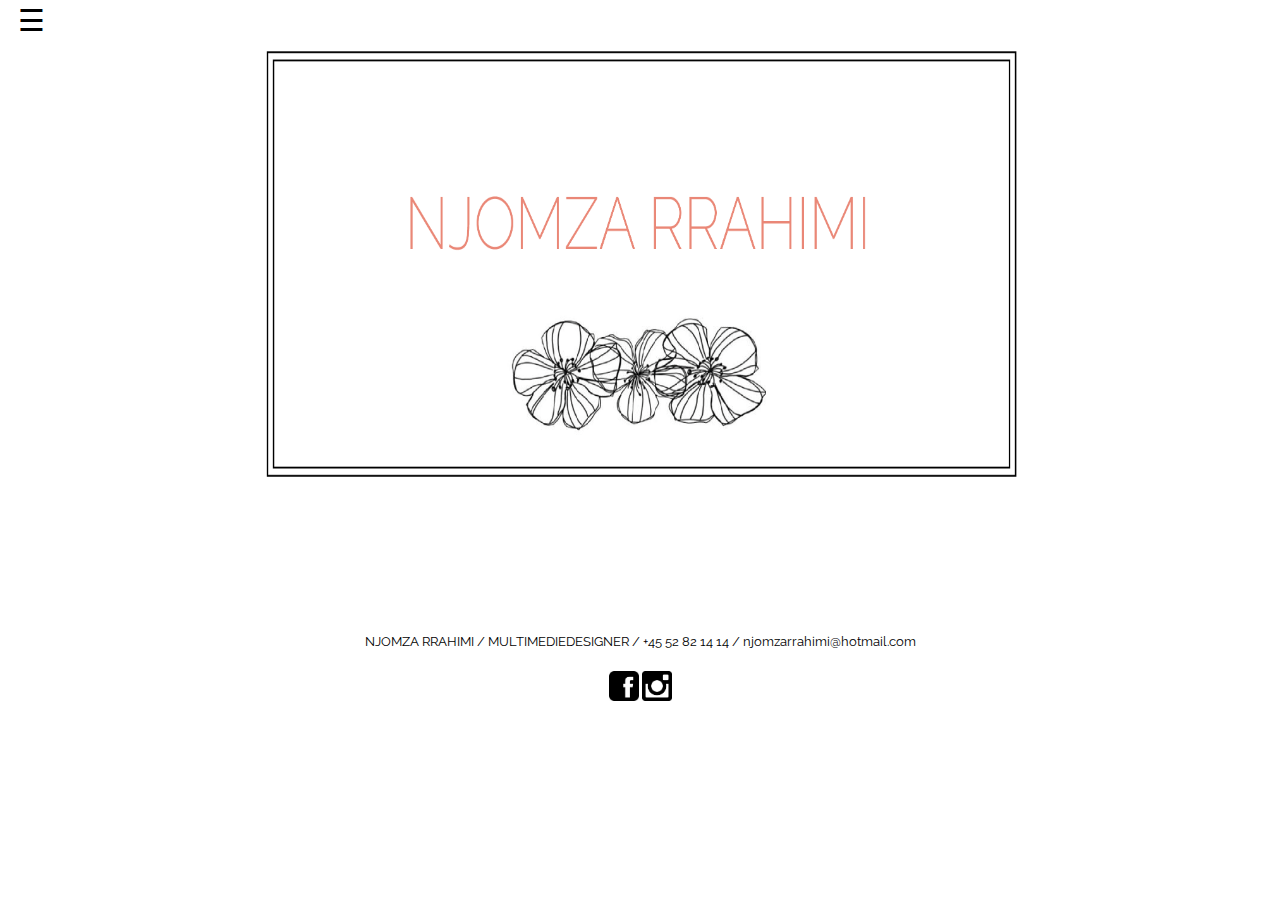
<file: portfolieeksamen/index.html>
<!doctype html>
<html lang="da">
    <head>
        <meta charset="utf-8">
        <meta name="viewport" content="width=device-width, intial-scale=1">
        <meta name="description" content>
    <link rel="stylesheet" href="style.css">
        <link href="https://fonts.googleapis.com/css?family=Raleway" rel="stylesheet">
        <title>Portfolio</title>
    </head>
    <body>
<header>
<nav>
    <div id="mySidenav" class="sidenav">
  <span class="closebtn">&times;</span>
  <a href="cv.html">CV</a>
  <a href="kea.html">KEA APP</a>
  <a href="joe.html">JOE APP</a>
  <a href="animation.html">ANIMATION</a>
    <a href="cph_dox.html">CPH DOX</a>
        <a href="virksomhedsvideo.html">VIRKSOMHEDSVIDEO</a>
        <a href="redesign.html">REDESIGN</a>
  <a href="flat_design.html">FLAT DESIGN</a>
</div>
<span class="menubutton">&#9776;</span>
<!--
    <ul>
      <li><a href="index.html">FORSIDE</a></li>
      <li class="dropdown"><a href="cv.html">CV</a>


      <li class="dropdown"><a href="#">PORTFOLIE</a>
        <ul class="dropdown-content">
          <li><a href="kea.html">KEA APP</a></li>
          <li><a href="joe.html">JOE AND THE JUICE APP</a></li>
          <li><a href="cph_dox.html">CPH DOX</a></li>
            <li><a href="animation.html">ANIMATION</a></li>
            <li><a href="flat_design.html">FLAT DESIGN</a></li>
        </ul>
      </li>

    </ul>
-->
  </nav>
    </header>
        <div class="forsidelogo">
           <img src="logo-01.png" alt="logo">
        </div>

            <footer>
    <p>NJOMZA RRAHIMI / MULTIMEDIEDESIGNER / +45 52 82 14 14 / njomzarrahimi@hotmail.com</p>

    <p>
    <a href="https://www.facebook.com/xomxa"><img src="facebook.jpg" alt="facebook"></a>
    <a href="https://www.instagram.com/njomzarrahimi/"><img src="instagram.jpg" alt="instagram"></a>
    </p>
    </footer>


        <script src="https://code.jquery.com/jquery-3.3.1.min.js"></script>
<script src="index.js"></script>
        </body>

</html>
</file>
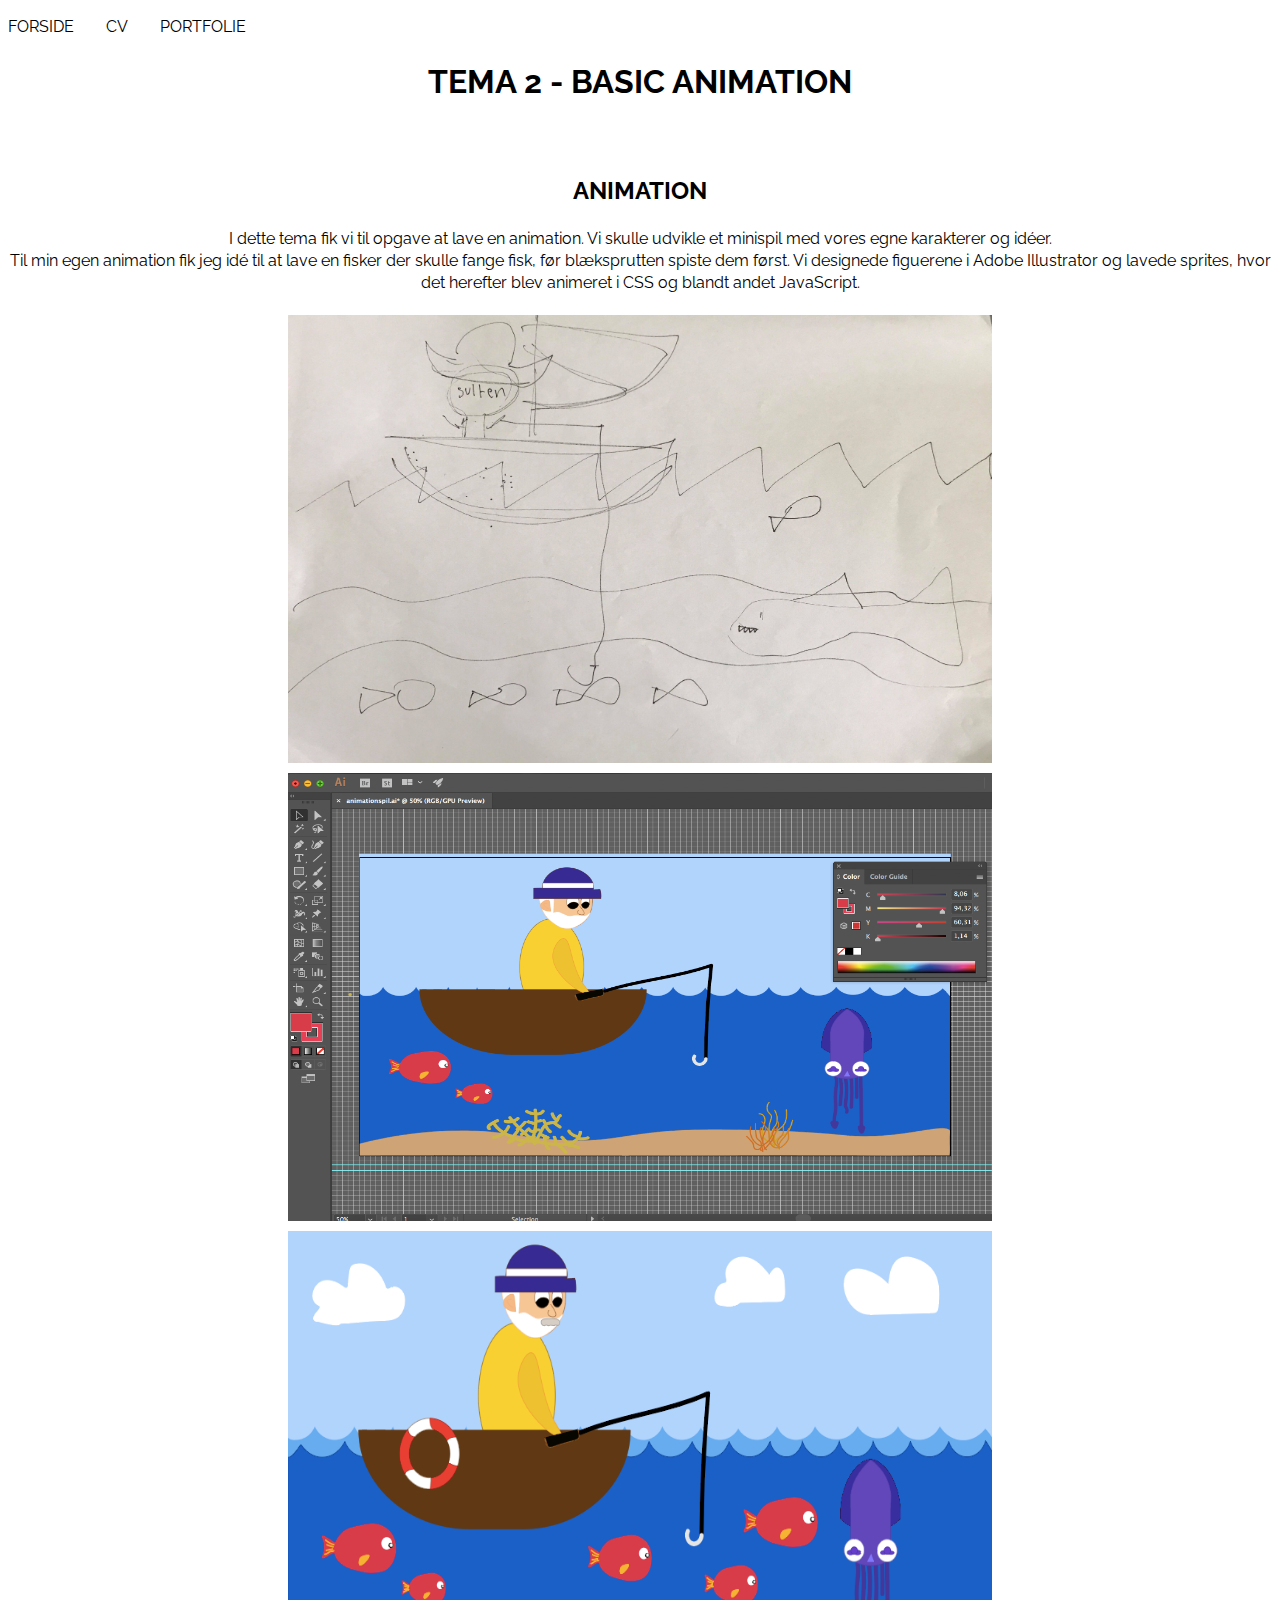
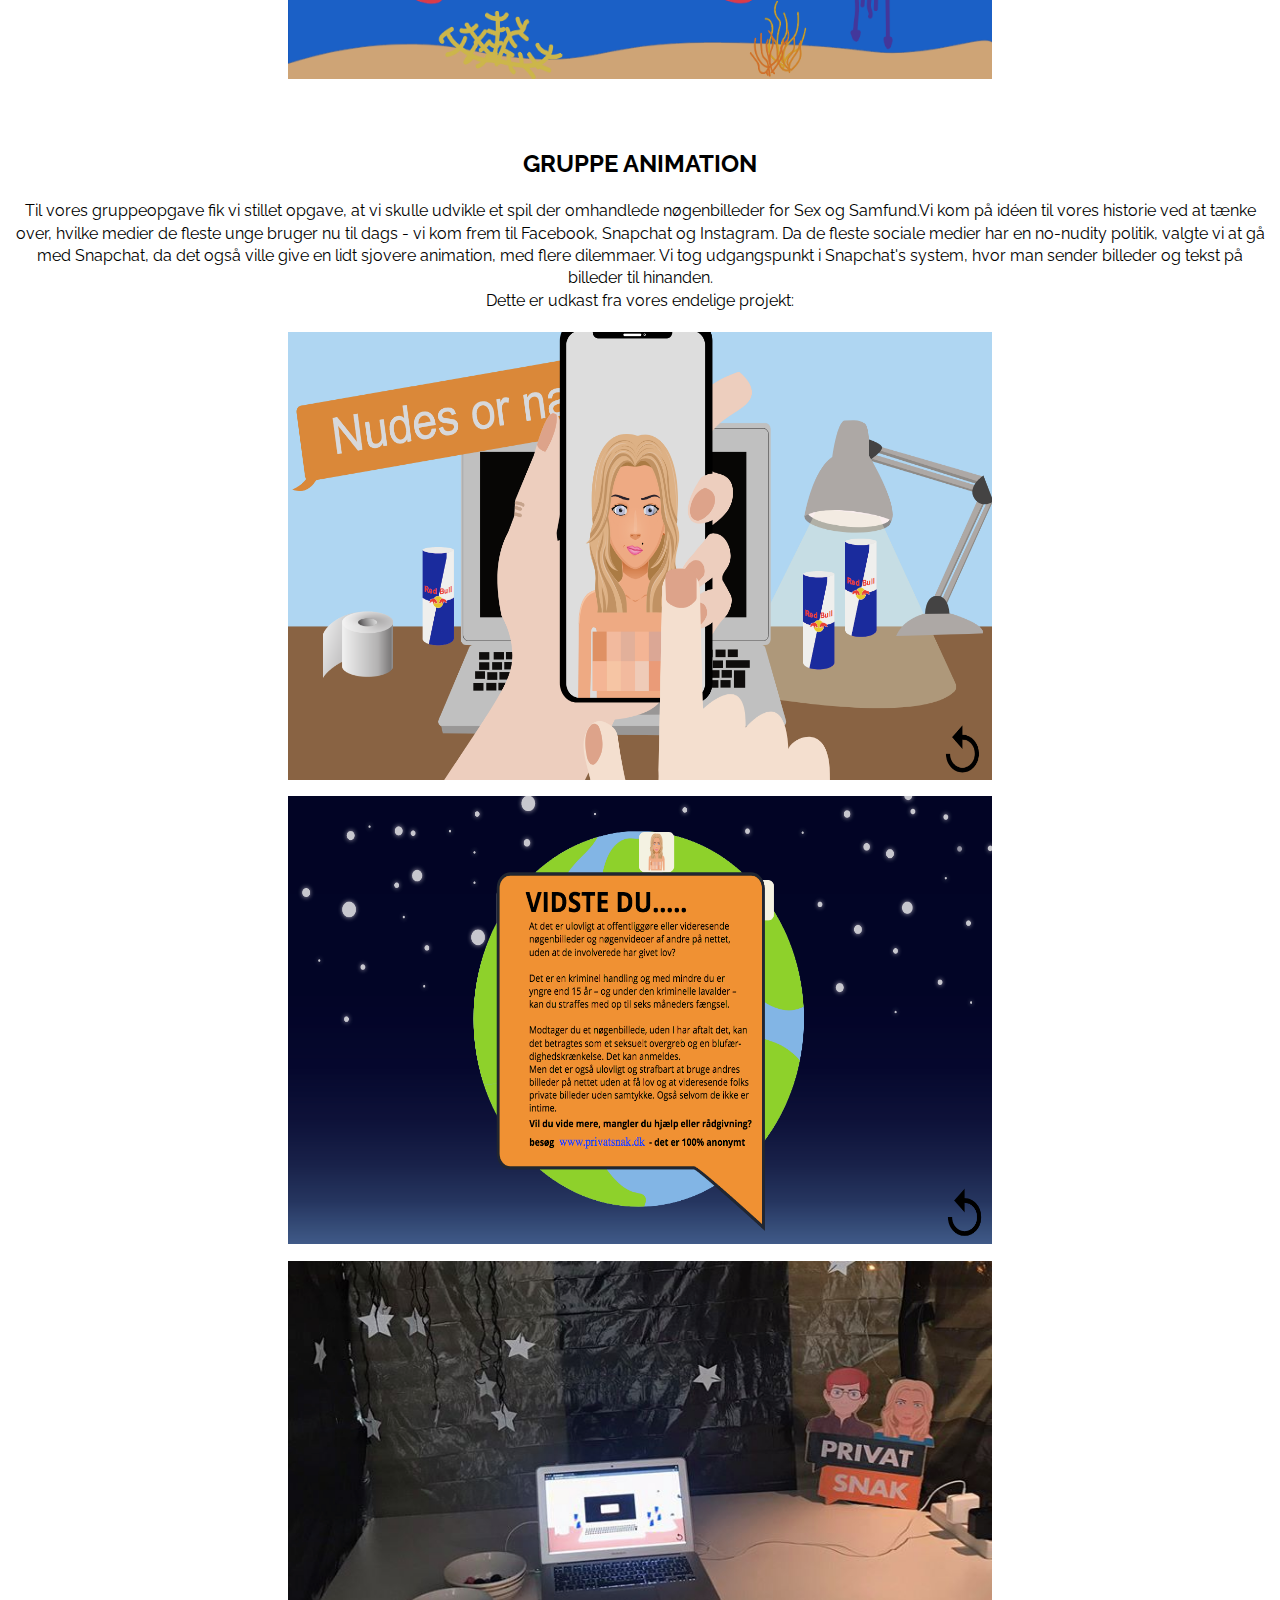
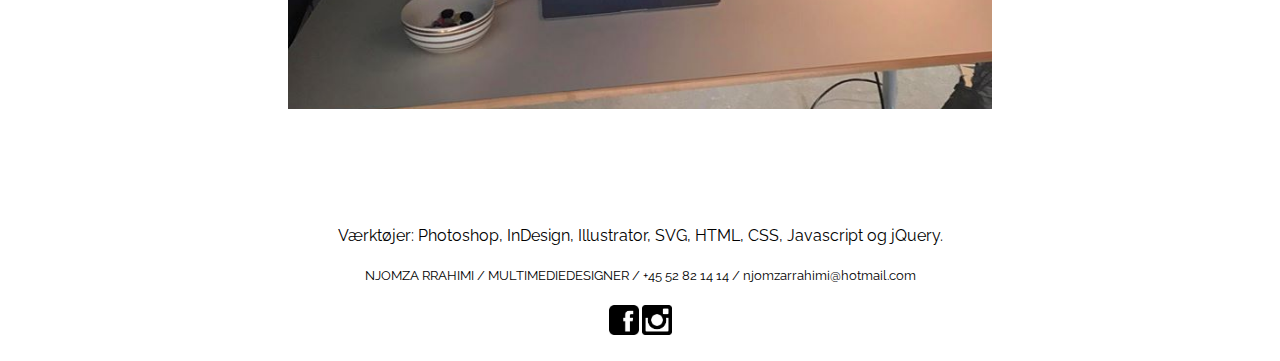
<file: portfolieeksamen/animation.html>
<!doctype html>
<html lang="da">
    <head>
        <meta charset="utf-8">
        <meta name="viewport" content="width=device-width, intial-scale=1">
        <meta name="description" content>
    <link rel="stylesheet" href="style.css">
        <link href="https://fonts.googleapis.com/css?family=Raleway" rel="stylesheet">
        <title>Portfolio</title>
    </head>
    <body>
<header>
<nav>
    <ul>
      <li><a href="index.html">FORSIDE</a></li>
      <li class="dropdown"><a href="cv.html">CV</a>


      <li class="dropdown"><a href="#">PORTFOLIE</a>
        <ul class="dropdown-content">
          <li><a href="kea.html">KEA APP</a></li>
          <li><a href="joe.html">JOE AND THE JUICE APP</a></li>
          <li><a href="cph_dox.html">CPH DOX</a></li>
            <li><a href="redesign.html">RE DESIGN</a></li>
            <li><a href="virksomhedsvideo.html">VIRKSOMHEDSVIDEO</a></li>
            <li><a href="animation.html">ANIMATION</a></li>
            <li><a href="flat_design.html">FLAT DESIGN</a></li>
        </ul>
      </li>

    </ul>
  </nav>
    </header>
    <h1>TEMA 2 - BASIC ANIMATION</h1>
        <h2>ANIMATION</h2>

        <p>I dette tema fik vi til opgave at lave en animation. Vi skulle udvikle et minispil med vores egne karakterer og idéer. <br> Til min egen animation fik jeg idé til at lave en fisker der skulle fange fisk, før blæksprutten spiste dem først. Vi designede figuerene i Adobe Illustrator og lavede sprites, hvor det herefter blev animeret i CSS og blandt andet JavaScript.</p>

        <div class="animationtegning">
        <img src="animationtegning.jpg">
        </div>

        <div class="animationillustrator">
        <img src="animationillustrator.png">
        </div>

        <div class="animation">
        <img src="animation.png">
        </div>

        <h2>GRUPPE ANIMATION</h2>

        <p>Til vores gruppeopgave fik vi stillet opgave, at vi skulle udvikle et spil der omhandlede nøgenbilleder for Sex og Samfund.Vi kom på idéen til vores historie ved at tænke over, hvilke medier de fleste unge bruger nu til dags - vi kom frem til Facebook, Snapchat og Instagram. Da de fleste sociale medier har en no-nudity politik, valgte vi at gå med Snapchat, da det også ville give en lidt sjovere animation, med flere dilemmaer. Vi tog udgangspunkt i Snapchat's system, hvor man sender billeder og tekst på billeder til hinanden.<br>Dette er udkast fra vores endelige projekt:</p>

        <div class="animationnudes">
        <a href="http://www.moldberg.com/kea/01-web/02-animation/privatsnak/"><img src="animationnudes.png" alt="" id="animationnudes"></a>

        </div>

        <div class="animationvidstedu">
        <a href="http://www.moldberg.com/kea/01-web/02_05_01_gruppe17_dokumentationssite/"> <img src="animationvidstedu.png"alt="" id="animationvidstedu"></a>
        </div>

        <div class="animationbord">
        <img src="animationbord.png">
        </div>

        <p>Værktøjer: Photoshop, InDesign, Illustrator, SVG, HTML, CSS, Javascript og jQuery.</p>
        </body>
    <footer>
    <p>NJOMZA RRAHIMI / MULTIMEDIEDESIGNER / +45 52 82 14 14 / njomzarrahimi@hotmail.com</p>

    <p>
    <a href="https://www.facebook.com/xomxa"><img src="facebook.jpg" alt="facebook"></a>
    <a href="https://www.instagram.com/njomzarrahimi/"><img src="instagram.jpg" alt="instagram"></a>
    </p>
    </footer>
</html>
</file>
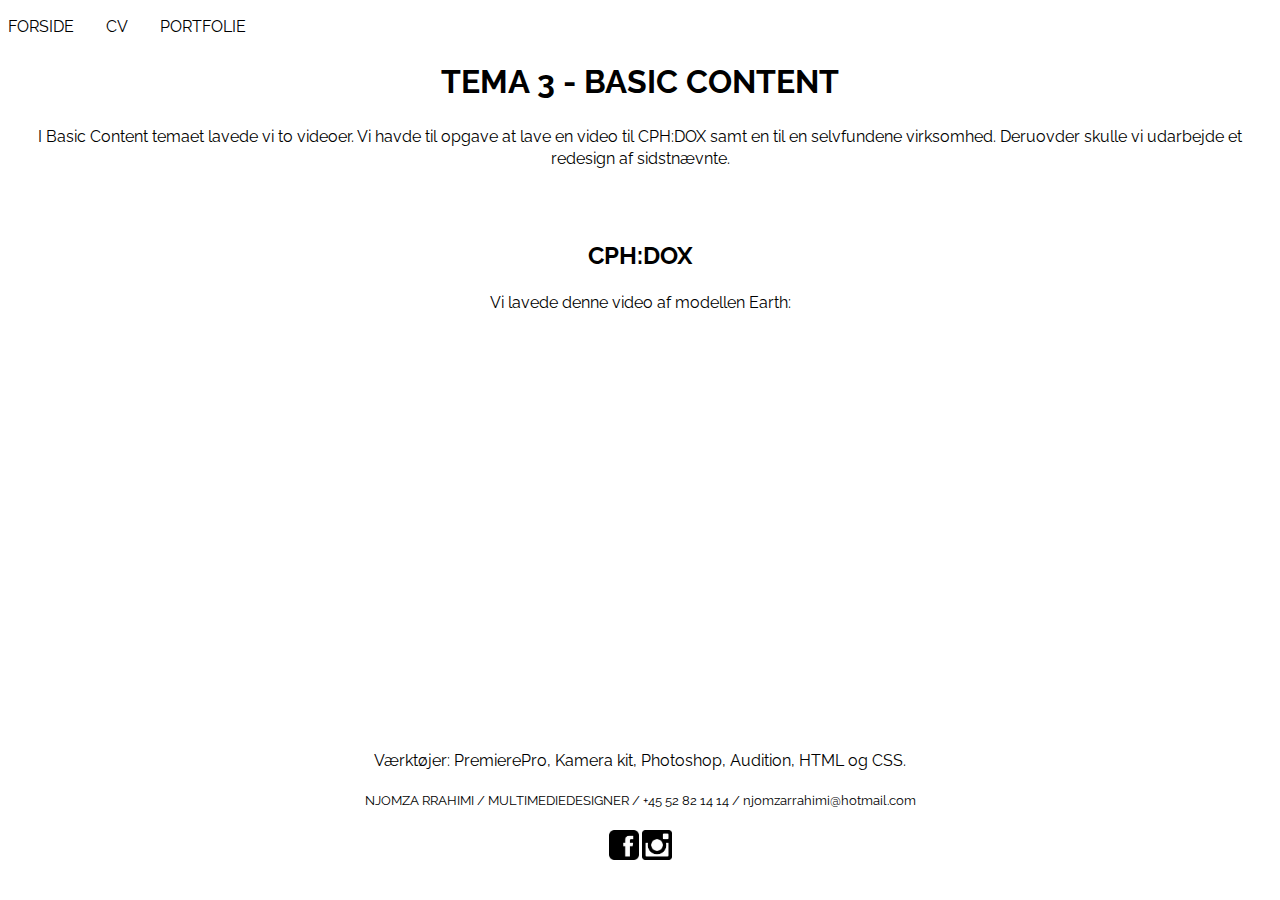
<file: portfolieeksamen/cph_dox.html>
<!doctype html>
<html lang="da">
    <head>
        <meta charset="utf-8">
        <meta name="viewport" content="width=device-width, intial-scale=1">
        <meta name="description" content>
    <link rel="stylesheet" href="style.css">
        <link href="https://fonts.googleapis.com/css?family=Raleway" rel="stylesheet">
        <title>Portfolio</title>
    </head>
    <body>
<header>
<nav>
    <ul>
      <li><a href="index.html">FORSIDE</a></li>
      <li class="dropdown"><a href="cv.html">CV</a>


      <li class="dropdown"><a href="#">PORTFOLIE</a>
        <ul class="dropdown-content">
          <li><a href="kea.html">KEA APP</a></li>
          <li><a href="joe.html">JOE AND THE JUICE APP</a></li>
          <li><a href="cph_dox.html">CPH DOX</a></li>
            <li><a href="virksomhedsvideo.html">VIRKSOMHEDSVIDEO</a></li>
            <li><a href="redesign.html">RE DESIGN</a></li>
            <li><a href="animation.html">ANIMATION</a></li>
            <li><a href="flat_design.html">FLAT DESIGN</a></li>
        </ul>
      </li>

    </ul>
  </nav>
    </header>
    <h1>TEMA 3 - BASIC CONTENT</h1>
        <p>I Basic Content temaet lavede vi to videoer. Vi havde til opgave at lave en video til CPH:DOX samt en til en selvfundene virksomhed. Deruovder skulle vi udarbejde et redesign af sidstnævnte.
        <h2>CPH:DOX</h2>
        <p>Vi lavede denne video af modellen Earth:</p>

        <div class="cphdox">
        <iframe width="560" height="315" src="https://www.youtube.com/embed/Uhaionr6GpE?rel=0&amp;controls=0" frameborder="0" allow="autoplay; encrypted-media" allowfullscreen></iframe>
            </div>
        <p>Værktøjer: PremierePro, Kamera kit, Photoshop, Audition, HTML og CSS. </p>

        </body>

    <footer>
    <p>NJOMZA RRAHIMI / MULTIMEDIEDESIGNER / +45 52 82 14 14 / njomzarrahimi@hotmail.com</p>

    <p>
     <a href="https://www.facebook.com/xomxa"><img src="facebook.jpg" alt="facebook"></a>
    <a href="https://www.instagram.com/njomzarrahimi/"><img src="instagram.jpg" alt="instagram"></a>
    </p>
    </footer>
</html>
</file>
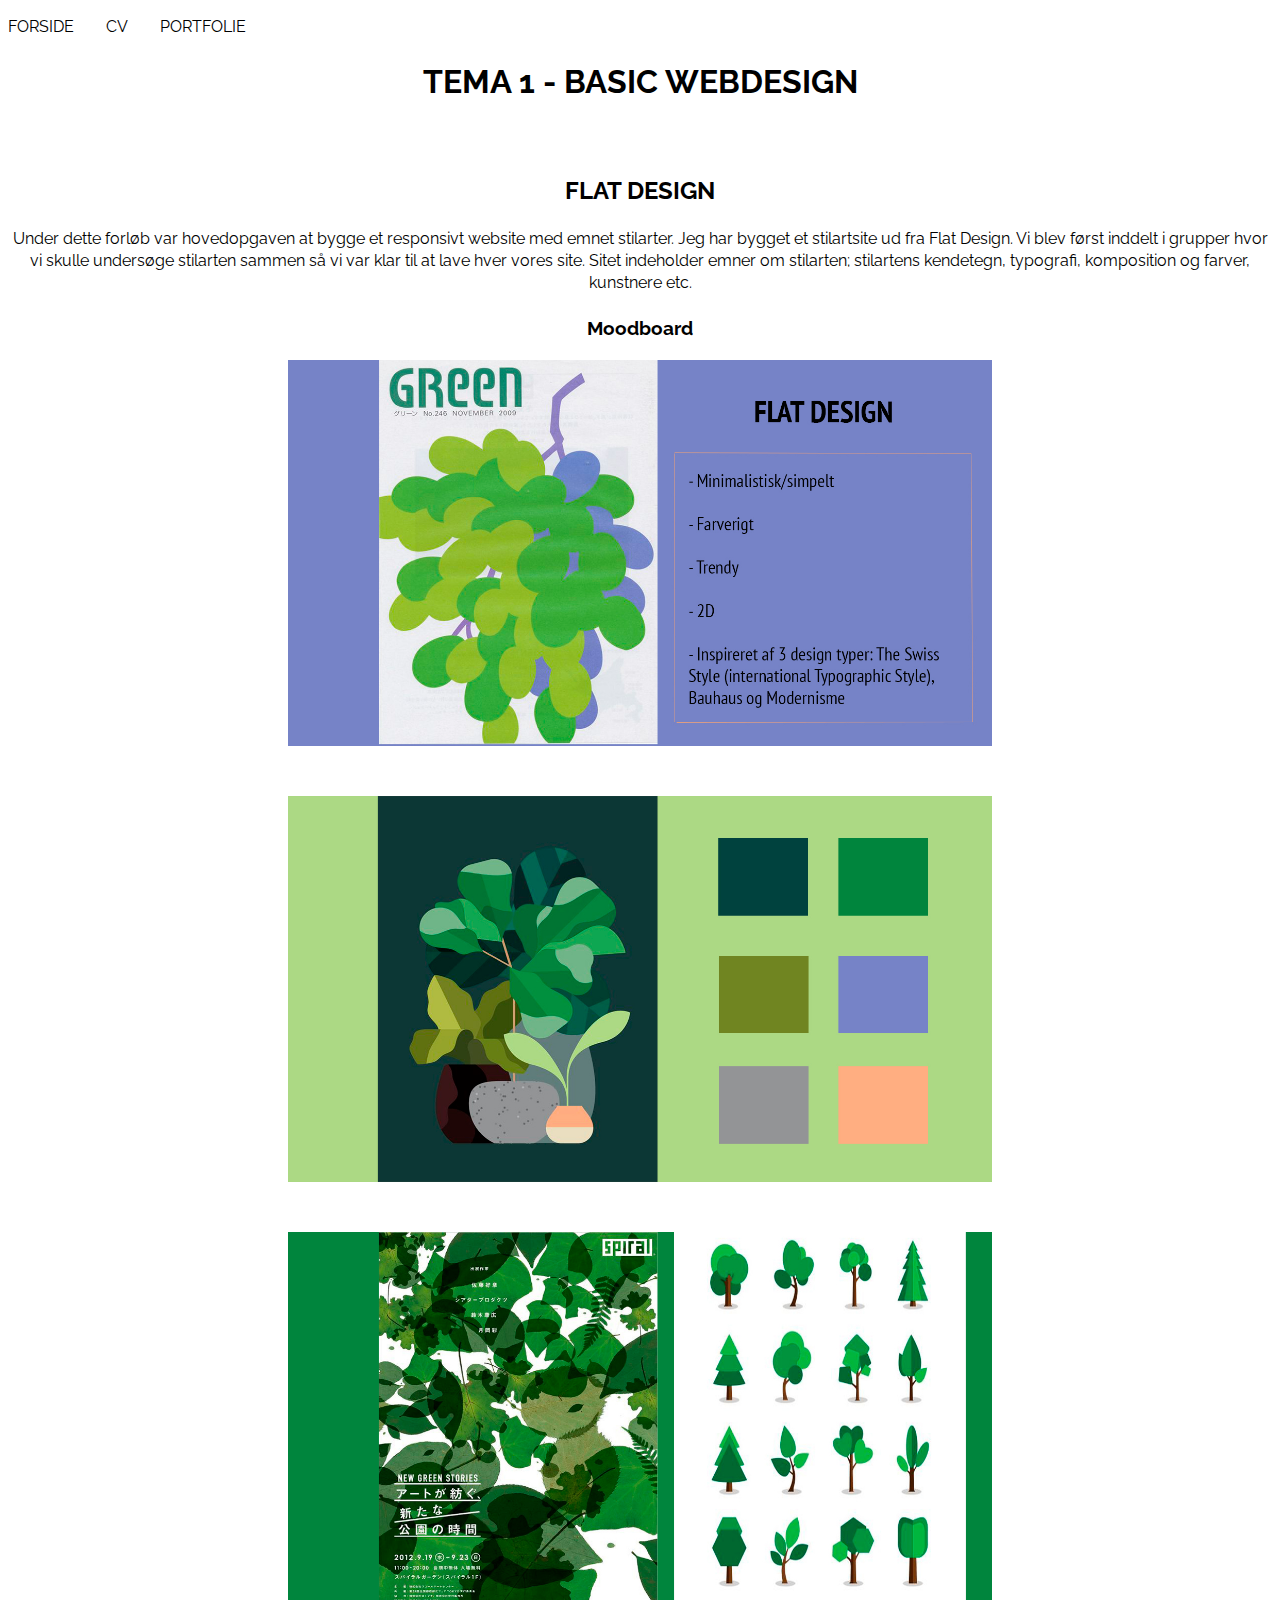
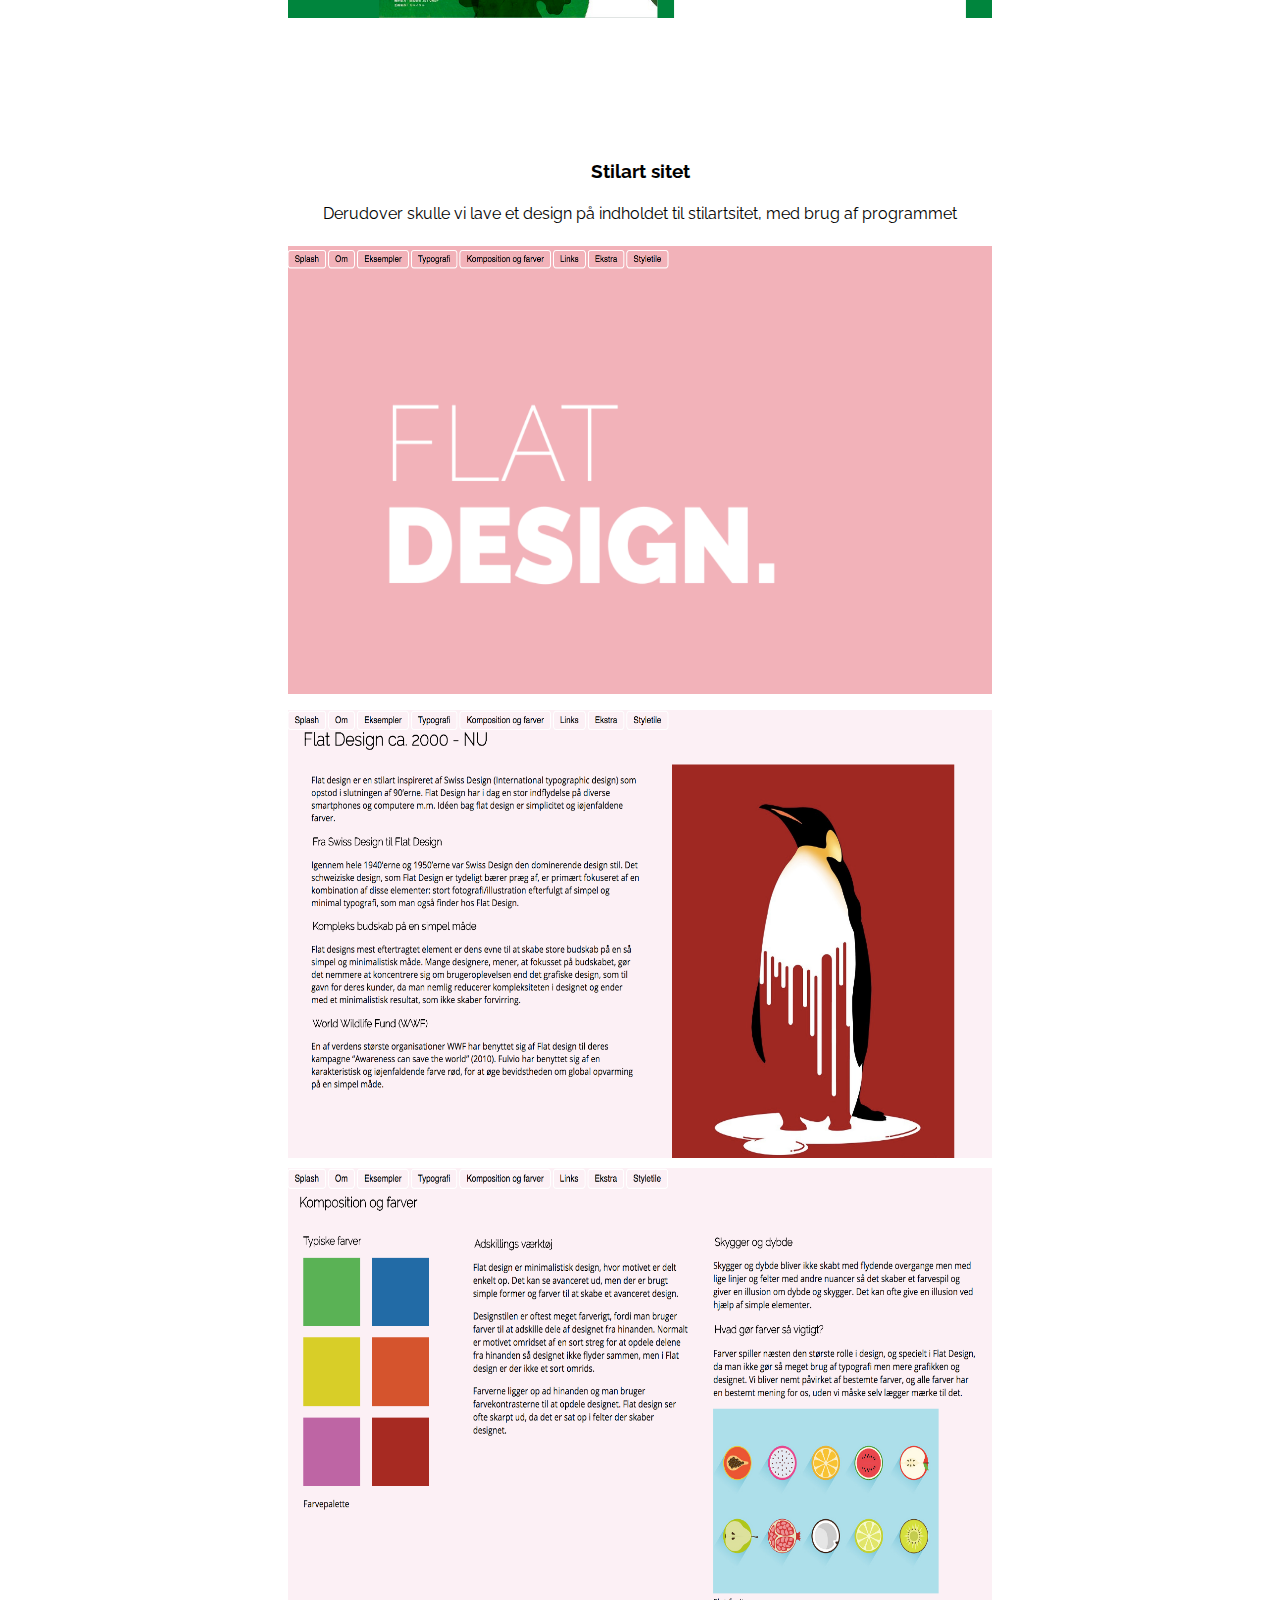
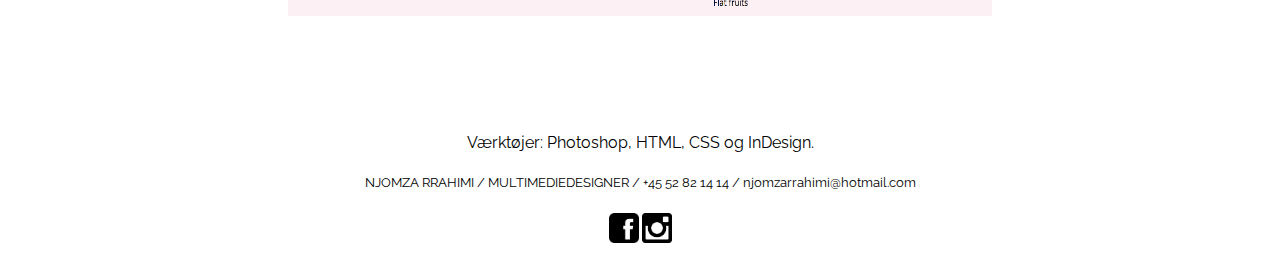
<file: portfolieeksamen/flat_design.html>
<!doctype html>
<html lang="da">
    <head>
        <meta charset="utf-8">
        <meta name="viewport" content="width=device-width, intial-scale=1">
        <meta name="description" content>
    <link rel="stylesheet" href="style.css">
        <link href="https://fonts.googleapis.com/css?family=Raleway" rel="stylesheet">

    </head>


    <header>
<nav>
    <ul>
      <li><a href="index.html">FORSIDE</a></li>
      <li class="dropdown"><a href="#">CV</a>


      <li class="dropdown"><a href="#">PORTFOLIE</a>
        <ul class="dropdown-content">
          <li><a href="kea.html">KEA APP</a></li>
          <li><a href="joe.html">JOE AND THE JUICE APP</a></li>
          <li><a href="cph_dox.html">CPH DOX</a></li>
            <li><a href="virksomhedsvideo.html">VIRKSOMHEDSVIDEO</a></li>
            <li><a href="redesign.html">RE DESIGN</a></li>
            <li><a href="animation.html">ANIMATION</a></li>
            <li><a href="flat_design.html">FLAT DESIGN</a></li>
        </ul>
      </li>

    </ul>
  </nav>

 </header>
    <h1>TEMA 1 - BASIC WEBDESIGN</h1>
     <h2>FLAT DESIGN</h2>
    <p>Under dette forløb var hovedopgaven at bygge et responsivt website med emnet stilarter. Jeg har bygget et stilartsite ud fra Flat Design. Vi blev først inddelt i grupper hvor vi skulle undersøge stilarten sammen så vi var klar til at lave hver vores site. Sitet indeholder emner om stilarten; stilartens kendetegn, typografi, komposition og farver, kunstnere etc.<br>

    <h3>Moodboard</h3>
    <div class="moodboard">
    <img src="moodboard.jpg">
    </div>

    <h3>Stilart sitet</h3>
    <p>Derudover skulle vi lave et design på indholdet til stilartsitet, med brug af programmet </p>

    <div class="flatdesign">
     <a href="http://njomzarrahimi.com/kea/01-web/04-responsive/01_04_04_responsive_v3/index.html#om"><img src="flatdesignforside.png" alt="" id="flatdesignforside"></a>

    </div>

    <div class="flatdesigninfo">
    <img src="flatdesigninfo.png">
    </div>

    <div class="stilart">
    <img src="stilart.png">
    </div>
    <p>Værktøjer: Photoshop, HTML, CSS og InDesign.</p>

    <body>


    </body>
    <footer>
    <p>NJOMZA RRAHIMI / MULTIMEDIEDESIGNER / +45 52 82 14 14 / njomzarrahimi@hotmail.com</p>

    <p>
     <a href="https://www.facebook.com/xomxa"><img src="facebook.jpg" alt="facebook"></a>
    <a href="https://www.instagram.com/njomzarrahimi/"><img src="instagram.jpg" alt="instagram"></a>
    </p>
    </footer>
</html>
</file>
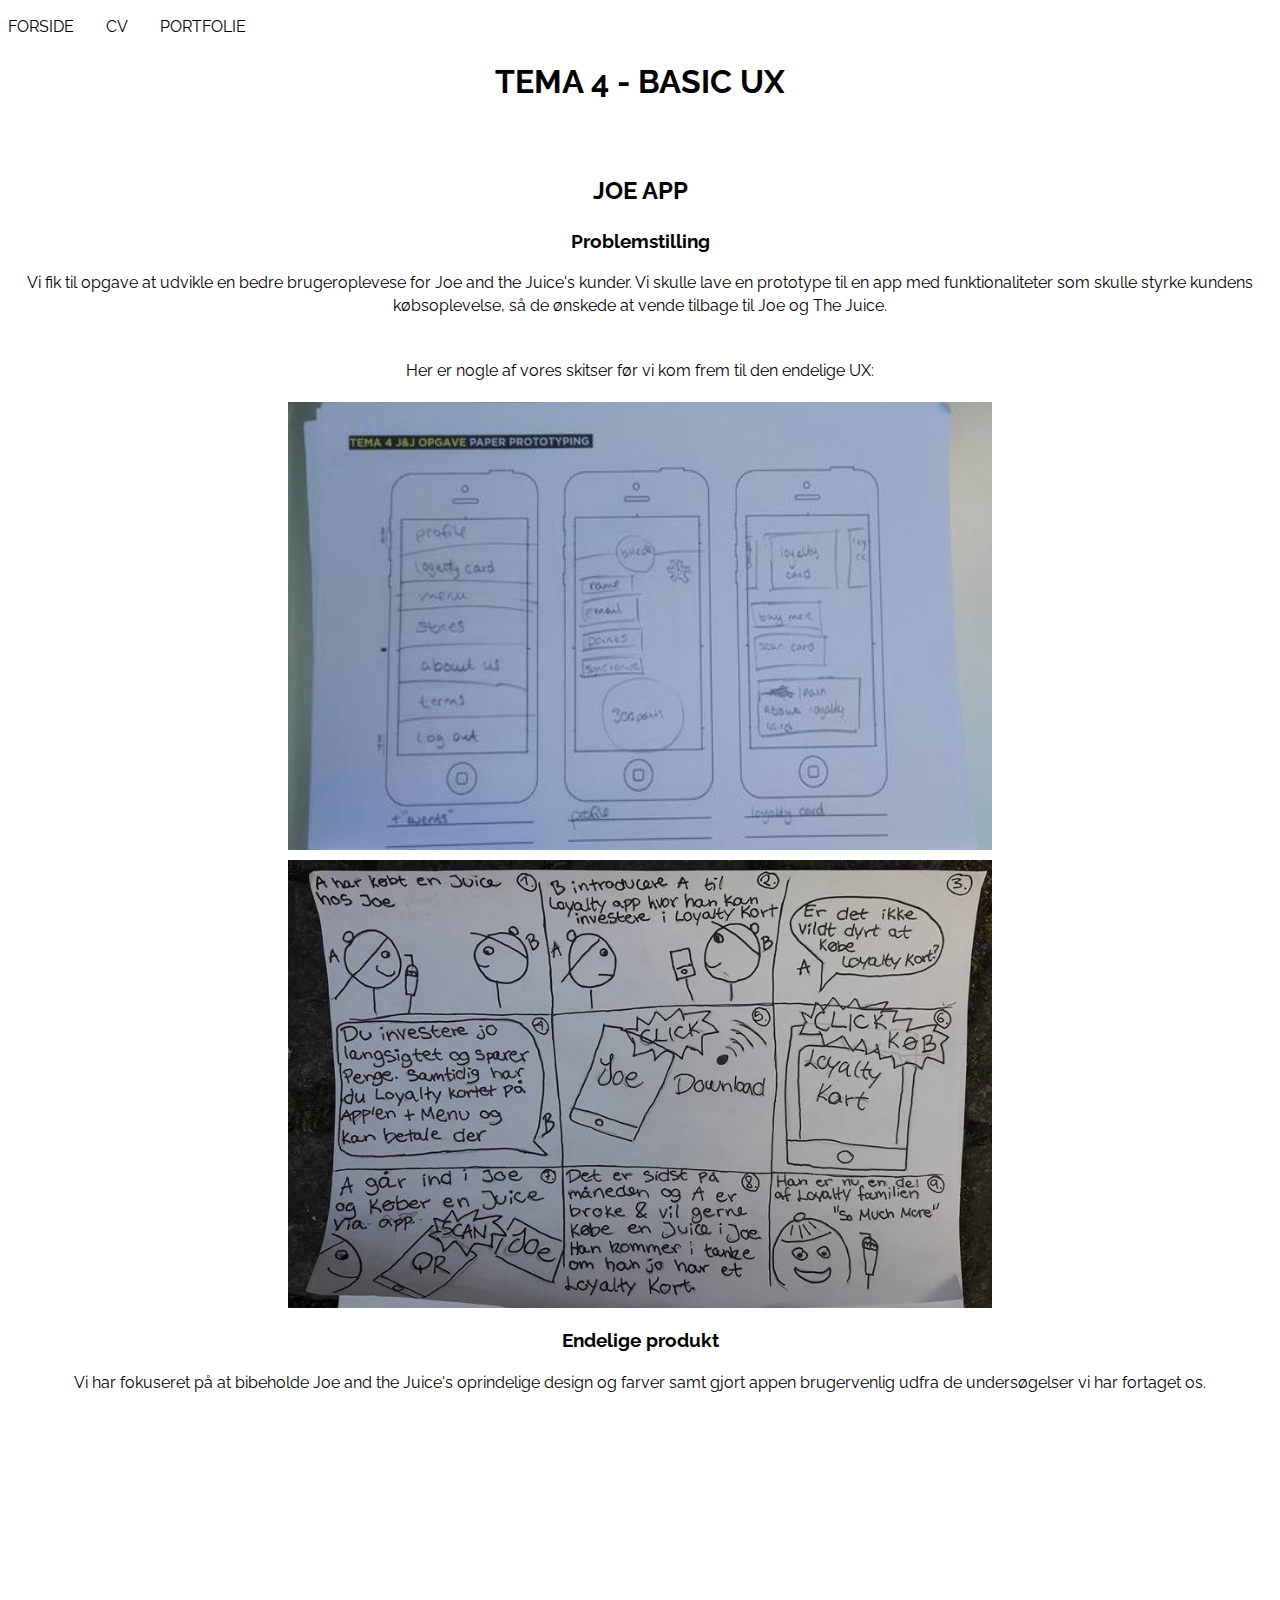
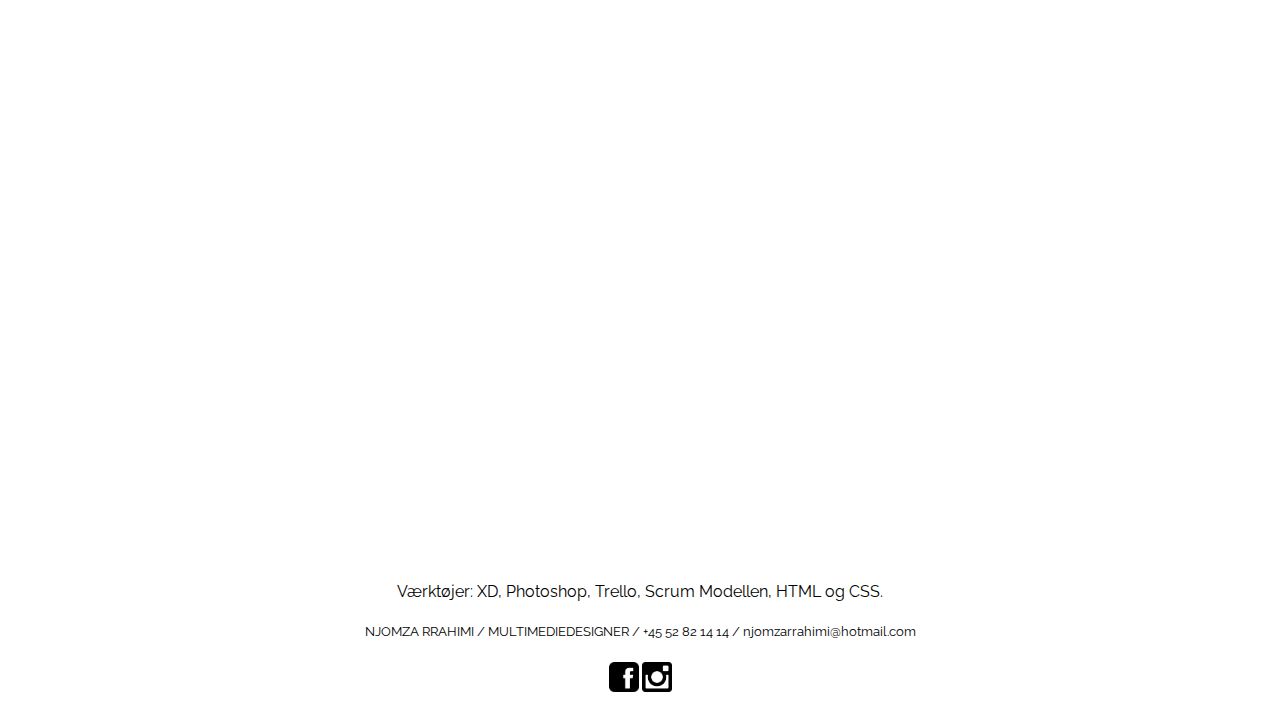
<file: portfolieeksamen/joe.html>
<!doctype html>
<html lang="da">
    <head>
        <meta charset="utf-8">
        <meta name="viewport" content="width=device-width, intial-scale=1">
        <meta name="description" content>
    <link rel="stylesheet" href="style.css">
        <link href="https://fonts.googleapis.com/css?family=Raleway" rel="stylesheet">
        <title>Portfolio</title>
    </head>
    <body>
<header>
<nav>
    <ul>
      <li><a href="index.html">FORSIDE</a></li>
      <li class="dropdown"><a href="cv.html">CV</a>


      <li class="dropdown"><a href="#">PORTFOLIE</a>
        <ul class="dropdown-content">
          <li><a href="kea.html">KEA APP</a></li>
          <li><a href="joe.html">JOE AND THE JUICE APP</a></li>
          <li><a href="cph_dox.html">CPH DOX</a></li>
            <li><a href="virksomhedsvideo.html">VIRKSOMHEDSVIDEO</a></li>
            <li><a href="redesign.html">RE DESIGN</a></li>
            <li><a href="animation.html">ANIMATION</a></li>
            <li><a href="flat_design.html">FLAT DESIGN</a></li>
        </ul>
      </li>

    </ul>
  </nav>
    </header>
    <h1>TEMA 4 - BASIC UX</h1>
    <h2>JOE APP</h2>
        <h3>Problemstilling</h3>
        <p>Vi fik til opgave at udvikle en bedre brugeroplevese for Joe and the Juice's kunder. Vi skulle lave en prototype til en app med funktionaliteter som skulle styrke kundens købsoplevelse, så de ønskede at vende tilbage til Joe og The Juice.</p>

        <p><br>Her er nogle af vores skitser før vi kom frem til den endelige UX: </p>

        <div class="joetegning">
        <img src="joetegning.png">
        </div>

        <div class="joetegning2">
        <img src="joetegning2.png">
        </div>

        <h3>Endelige produkt</h3>
        <p>Vi har fokuseret på at bibeholde Joe and the Juice's oprindelige design og farver samt gjort appen brugervenlig udfra de undersøgelser vi har fortaget os.</p>
        <div id="joeprototype">
        <iframe width="375" height="667" src="https://xd.adobe.com/embed/6d1b4476-a694-454e-4cf2-8cbbcd8cf633-1b2a/?fullscreen" frameborder="0" allowfullscreen></iframe>

        <p>Værktøjer: XD, Photoshop, Trello, Scrum Modellen, HTML og CSS.</p>
        </div>


        </body>
    <footer>
    <p>NJOMZA RRAHIMI / MULTIMEDIEDESIGNER / +45 52 82 14 14 / njomzarrahimi@hotmail.com</p>

    <p>
     <a href="https://www.facebook.com/xomxa"><img src="facebook.jpg" alt="facebook"></a>
    <a href="https://www.instagram.com/njomzarrahimi/"><img src="instagram.jpg" alt="instagram"></a>
    </p>
    </footer>
</html>
</file>
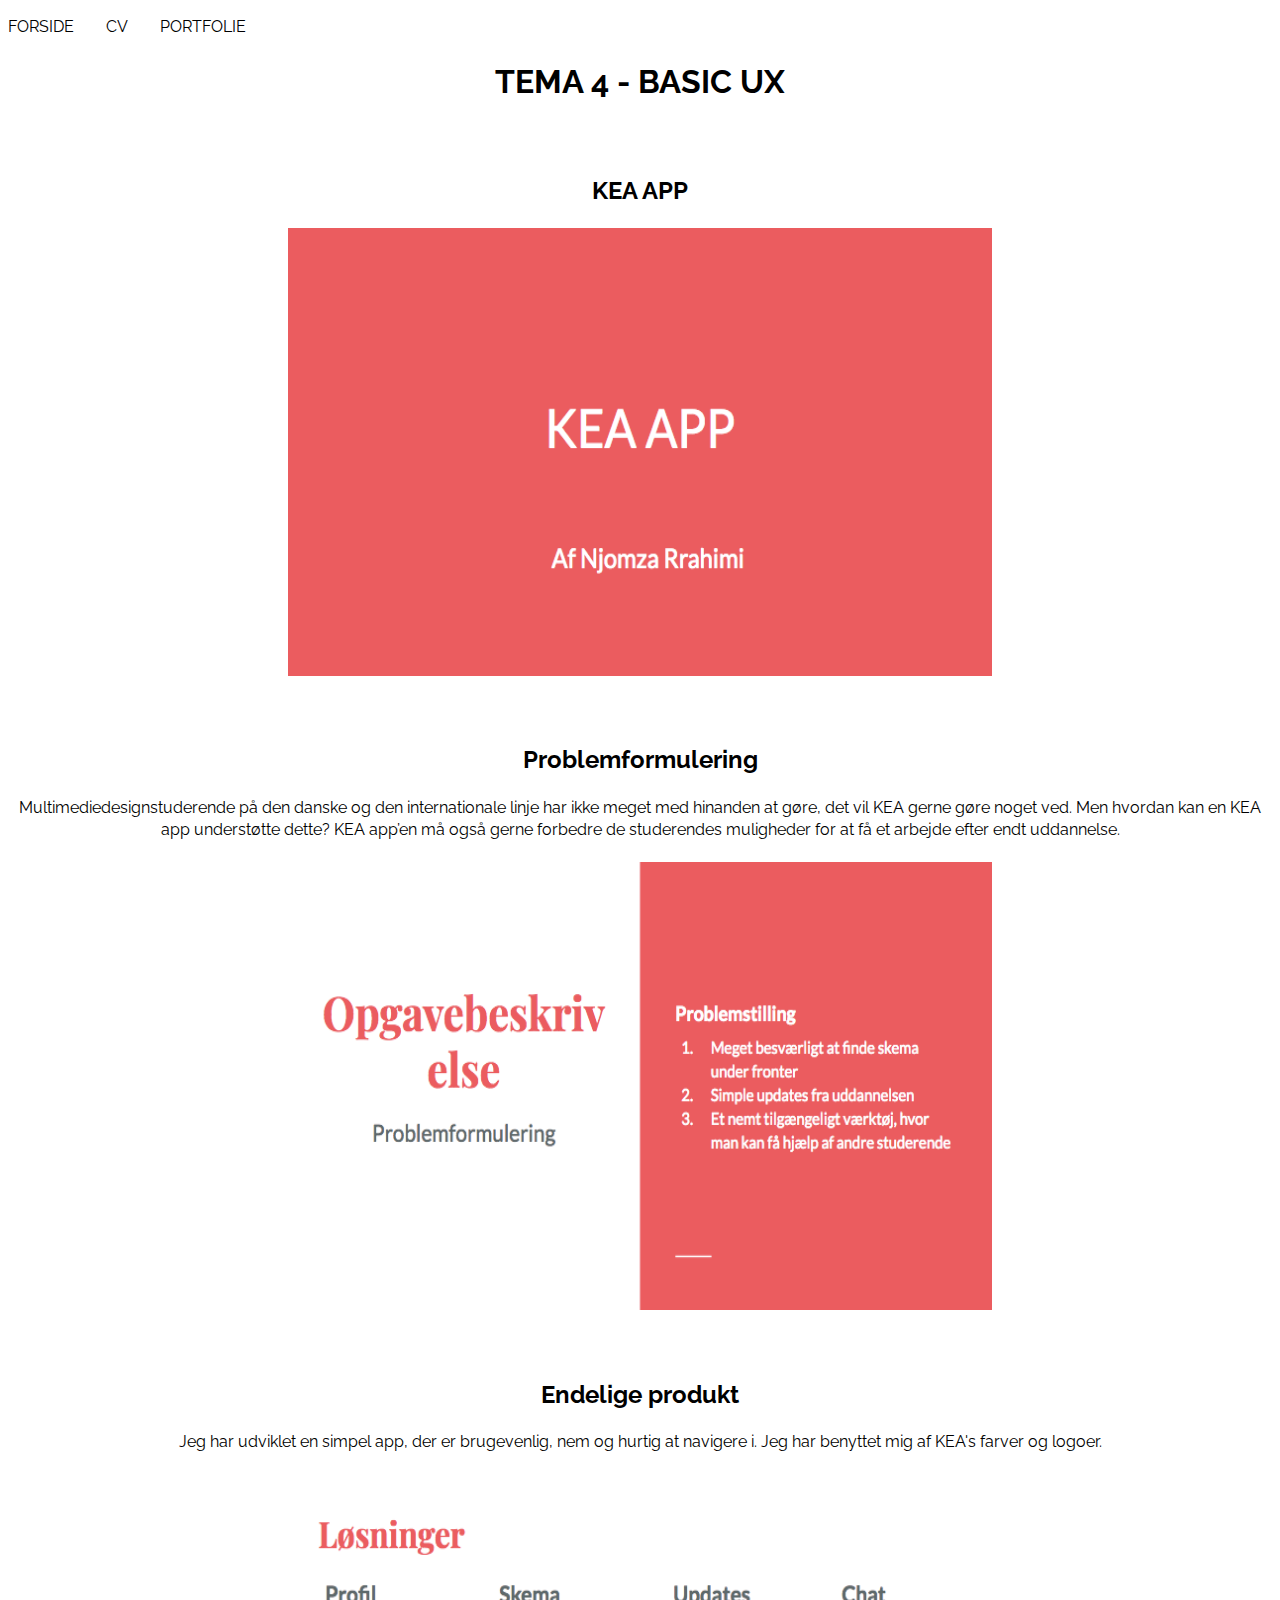
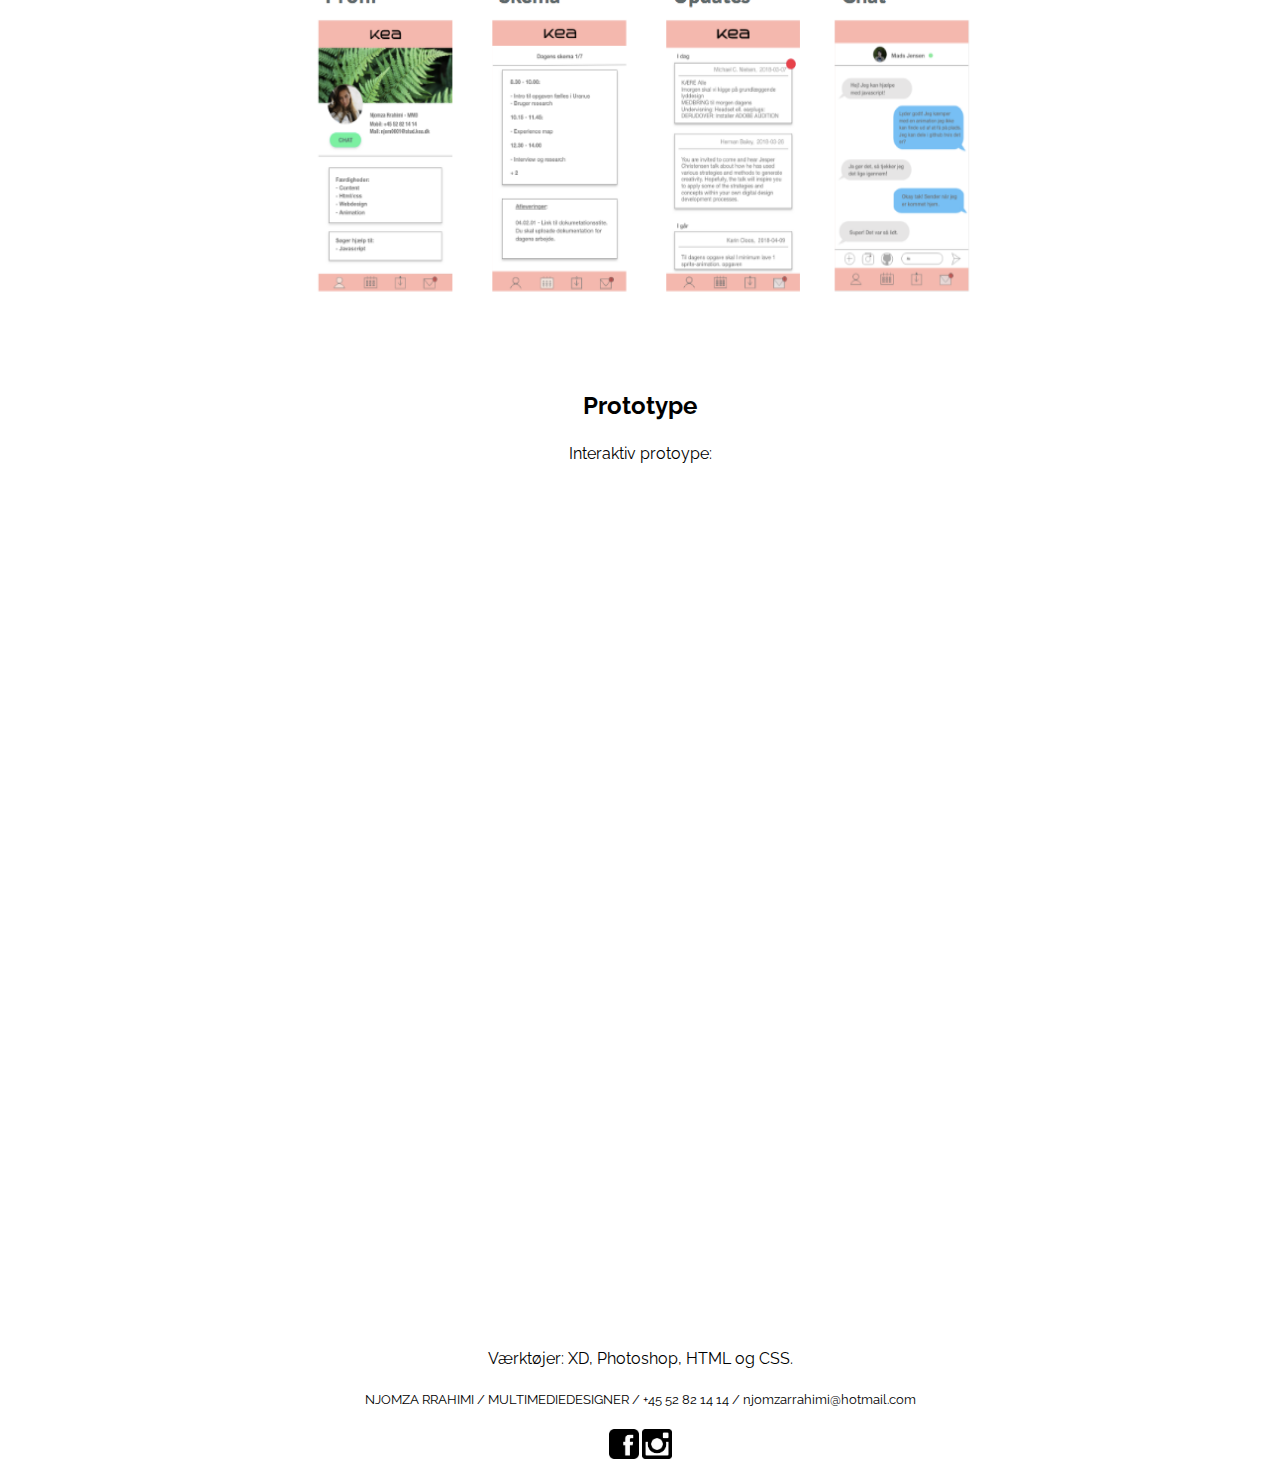
<file: portfolieeksamen/kea.html>
<!doctype html>
<html lang="da">
    <head>
        <meta charset="utf-8">
        <meta name="viewport" content="width=device-width, intial-scale=1">
        <meta name="description" content>
    <link rel="stylesheet" href="style.css">
        <link href="https://fonts.googleapis.com/css?family=Raleway" rel="stylesheet">
        <title>Portfolio</title>
    </head>
    <body>
<header>
<nav>
    <ul>
      <li><a href="index.html">FORSIDE</a></li>
      <li class="dropdown"><a href="cv.html">CV</a>


      <li class="dropdown"><a href="#">PORTFOLIE</a>
        <ul class="dropdown-content">
          <li><a href="kea.html">KEA APP</a></li>
          <li><a href="joe.html">JOE AND THE JUICE APP</a></li>
          <li><a href="cph_dox.html">CPH DOX</a></li>
            <li><a href="virksomhedsvideo.html">VIRKSOMHEDSVIDEO</a></li>
            <li><a href="redesign.html">RE DESIGN</a></li>
            <li><a href="animation.html">ANIMATION</a></li>
            <li><a href="flat_design.html">FLAT DESIGN</a></li>
        </ul>
      </li>

    </ul>
  </nav>
    </header>



        </body>
    <h1>TEMA 4 - BASIC UX</h1>
    <h2>KEA APP</h2>

    <div class="keaapp">
        <img src="keaforside.png">
    </div>

        <h2>Problemformulering</h2>
        <p>Multimediedesignstuderende på den danske og den internationale linje har ikke meget med hinanden at gøre, det vil KEA gerne gøre noget ved. Men hvordan kan en KEA app understøtte dette? KEA app’en må også gerne forbedre de studerendes muligheder for at få et arbejde efter endt uddannelse.</p>

    <div class="opgavekea">
        <img src="opgavebeskrivelsekea.png">
    </div>

        <h2>Endelige produkt</h2>
    <p>Jeg har udviklet en simpel app, der er brugevenlig, nem og hurtig at navigere i. Jeg har benyttet mig af KEA's farver og logoer.</p>
    <div class="loesningerkea">
        <img src="loesningerkea.png">
    </div>
    <h2>Prototype</h2>
    <p>Interaktiv protoype:</p>
    <div id="keaprototype">
    <iframe width="375" height="763" src="https://xd.adobe.com/embed/47b79baf-5b1b-4afb-61a1-9b44502c4a88-3186/" frameborder="0" allowfullscreen></iframe>
       </div>
    <p>Værktøjer: XD, Photoshop, HTML og CSS.</p>

    <footer>
    <p>NJOMZA RRAHIMI / MULTIMEDIEDESIGNER / +45 52 82 14 14 / njomzarrahimi@hotmail.com</p>

    <p>
    <a href="https://www.facebook.com/xomxa"><img src="facebook.jpg"></a>
    <a href="https://www.instagram.com/njomzarrahimi/"><img src="instagram.jpg"></a>
    </p>
    </footer>
</html>
</file>
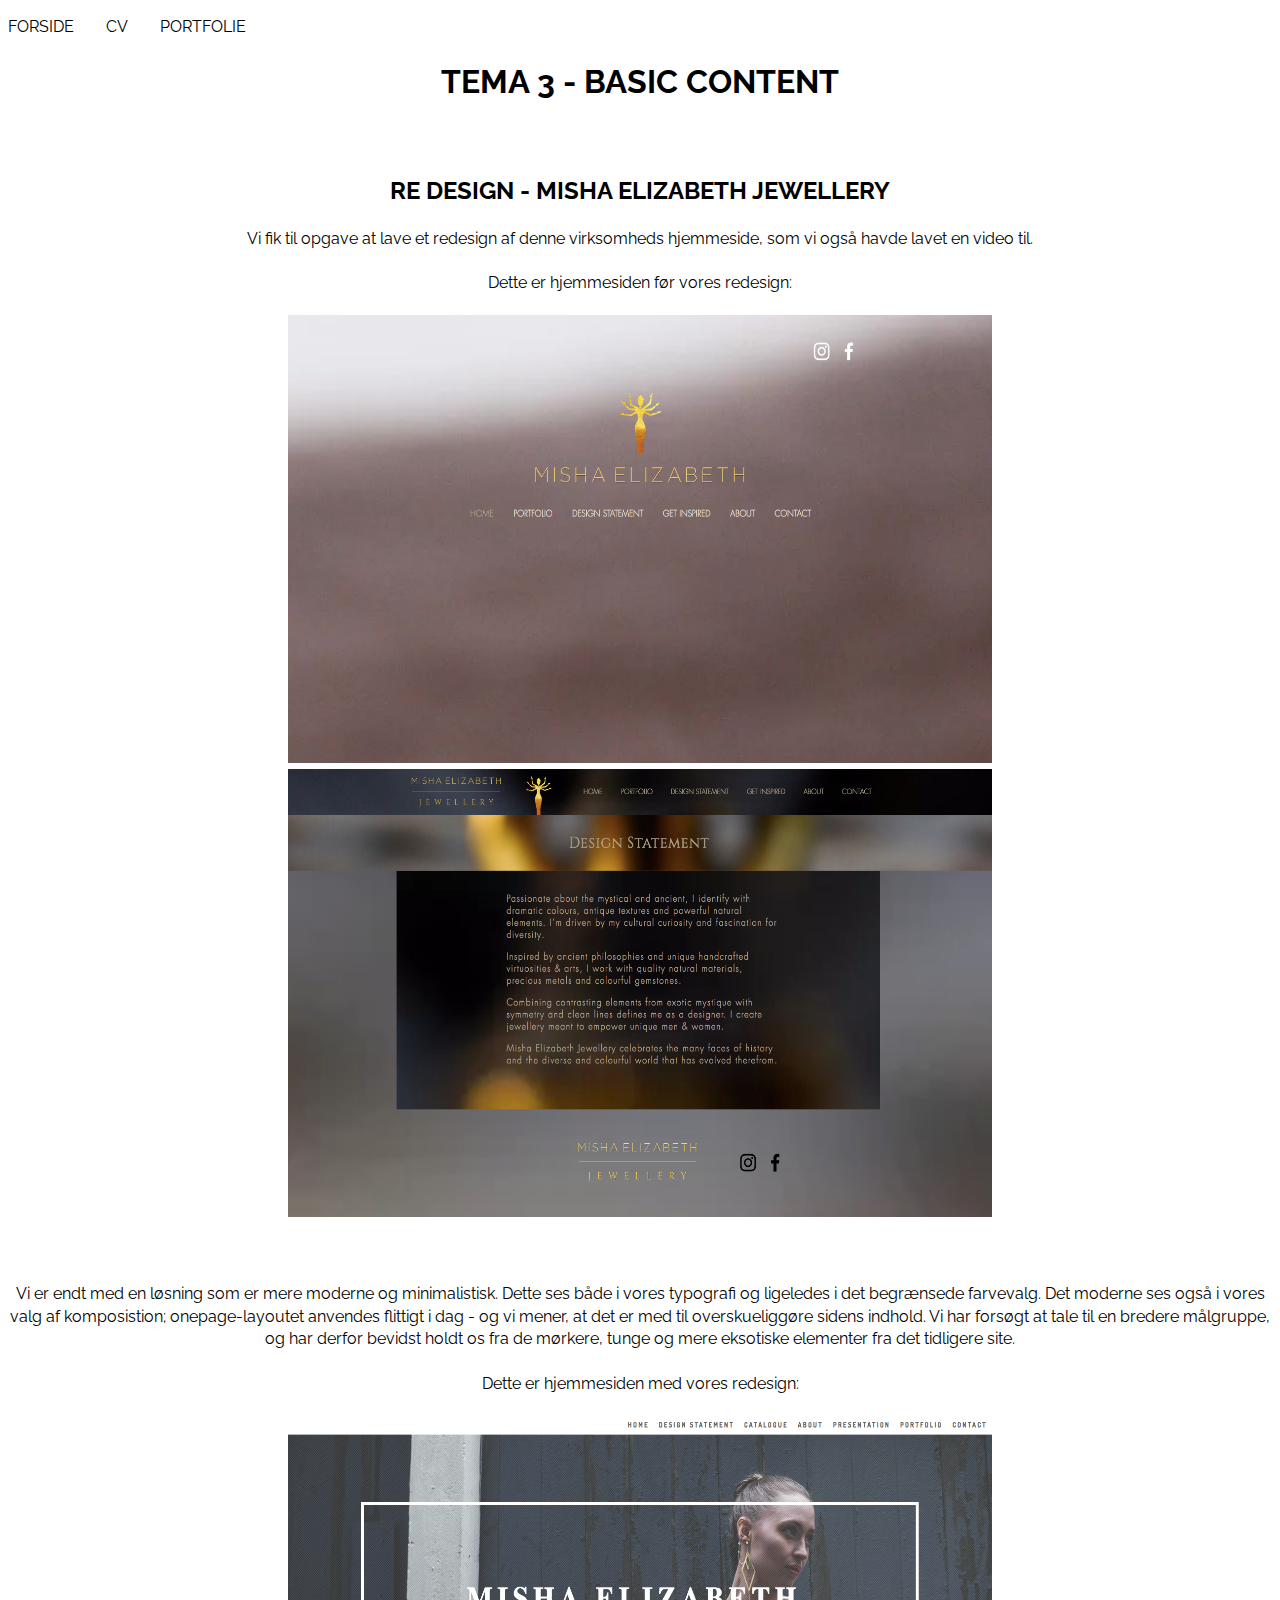
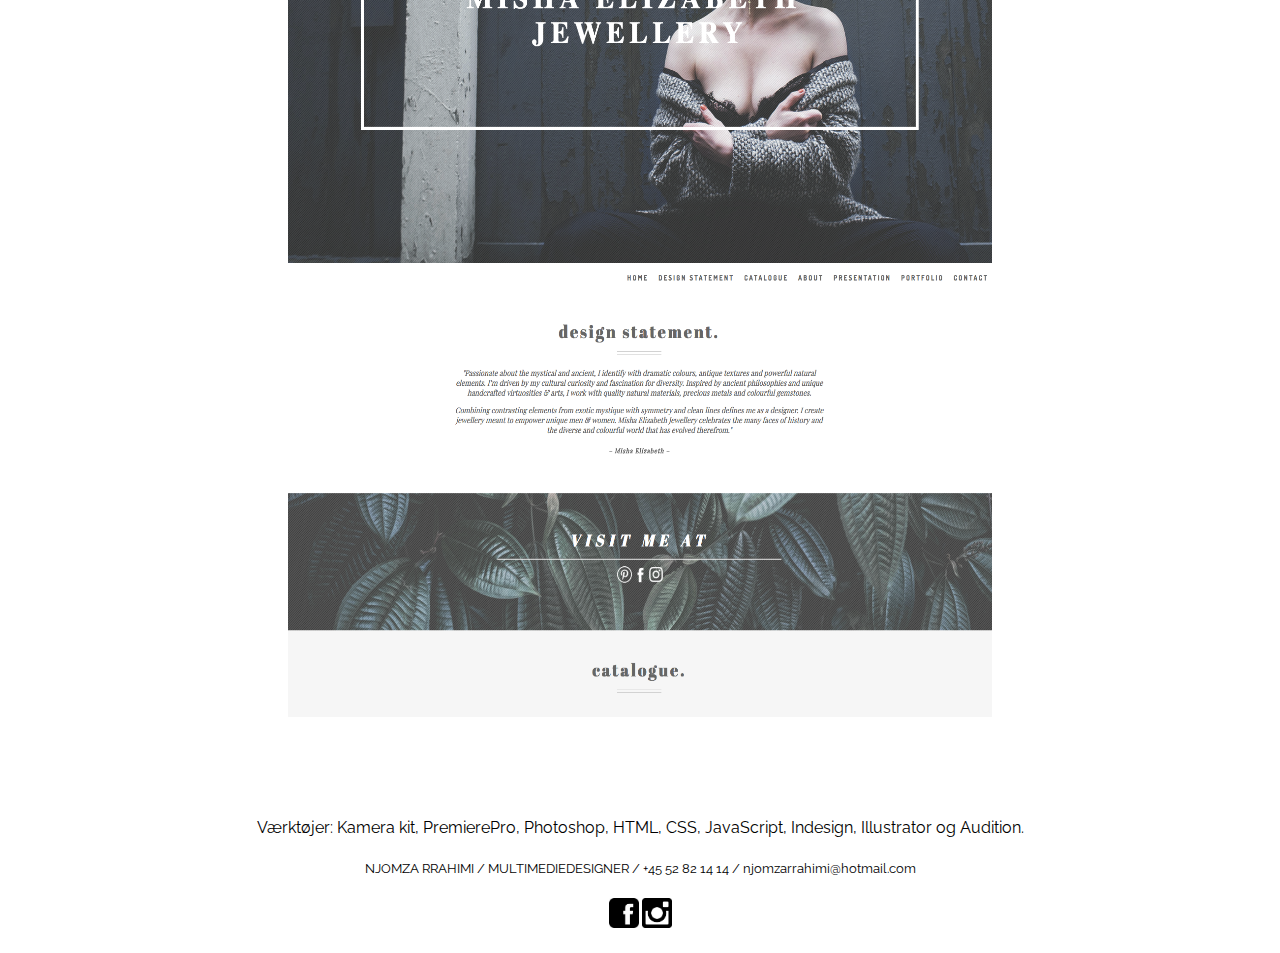
<file: portfolieeksamen/redesign.html>
<!doctype html>
<html lang="da">
    <head>
        <meta charset="utf-8">
        <meta name="viewport" content="width=device-width, intial-scale=1">
        <meta name="description" content>
    <link rel="stylesheet" href="style.css">
        <link href="https://fonts.googleapis.com/css?family=Raleway" rel="stylesheet">
        <title>Portfolio</title>
    </head>
    <body>
<header>
<nav>
    <ul>
      <li><a href="index.html">FORSIDE</a></li>
      <li class="dropdown"><a href="cv.html">CV</a>


      <li class="dropdown"><a href="#">PORTFOLIE</a>
        <ul class="dropdown-content">
          <li><a href="kea.html">KEA APP</a></li>
          <li><a href="joe.html">JOE AND THE JUICE APP</a></li>
          <li><a href="cph_dox.html">CPH DOX</a></li>
            <li><a href="virksomhedsvideo.html">VIRKSOMHEDSVIDEO</a></li>
            <li><a href="redesign.html">RE DESIGN</a></li>
            <li><a href="animation.html">ANIMATION</a></li>
            <li><a href="flat_design.html">FLAT DESIGN</a></li>
        </ul>
      </li>

    </ul>
  </nav>
    </header>
        <div class="redesign">
    <h1>TEMA 3 - BASIC CONTENT</h1>
        <h2>RE DESIGN - MISHA ELIZABETH JEWELLERY</h2>
        <p>Vi fik til opgave at lave et redesign af denne virksomheds hjemmeside, som vi også havde lavet en video til.
        <br><br>
        Dette er hjemmesiden før vores redesign:</p>

        <div class="mishaforsidegammel">

            <a href="https://www.mishaelizabeth.com/"><img src="mishaforsidegammel.png" alt="" id="mishaforsidegammel"></a>
        </div>

        <div class="mishadesigngammel">
        <img src="mishadesigngammel.png">
        </div>

        <p>Vi er endt med en løsning som er mere moderne og minimalistisk. Dette ses både i vores typografi og ligeledes i det begrænsede farvevalg. Det moderne ses også i vores valg af komposistion; onepage-layoutet anvendes flittigt i dag - og vi mener, at det er med til overskueliggøre sidens indhold. Vi har forsøgt at tale til en bredere målgruppe, og har derfor bevidst holdt os fra de mørkere, tunge og mere eksotiske elementer fra det tidligere site.<br><br>Dette er hjemmesiden med vores redesign:</p>

        <div class="mishaforsideny">
           <a href="https://www.mishaelizabeth.com/"><img src="mishaforsideny.png" alt="" id="mishaforsideny"></a>
            </div>

        <div class="mishadesignny">
        <img src="mishadesignny.png">
         </div>
            <p>Værktøjer: Kamera kit, PremierePro, Photoshop, HTML, CSS, JavaScript, Indesign, Illustrator og Audition.</p>
       </div>


        </body>
    <footer>
    <p>NJOMZA RRAHIMI / MULTIMEDIEDESIGNER / +45 52 82 14 14 / njomzarrahimi@hotmail.com</p>

    <p>
    <a href="https://www.facebook.com/xomxa"><img src="facebook.jpg" alt="facebook"></a>
    <a href="https://www.instagram.com/njomzarrahimi/"><img src="instagram.jpg" alt="instagram"></a>
    </p>
    </footer>
</html>
</file>
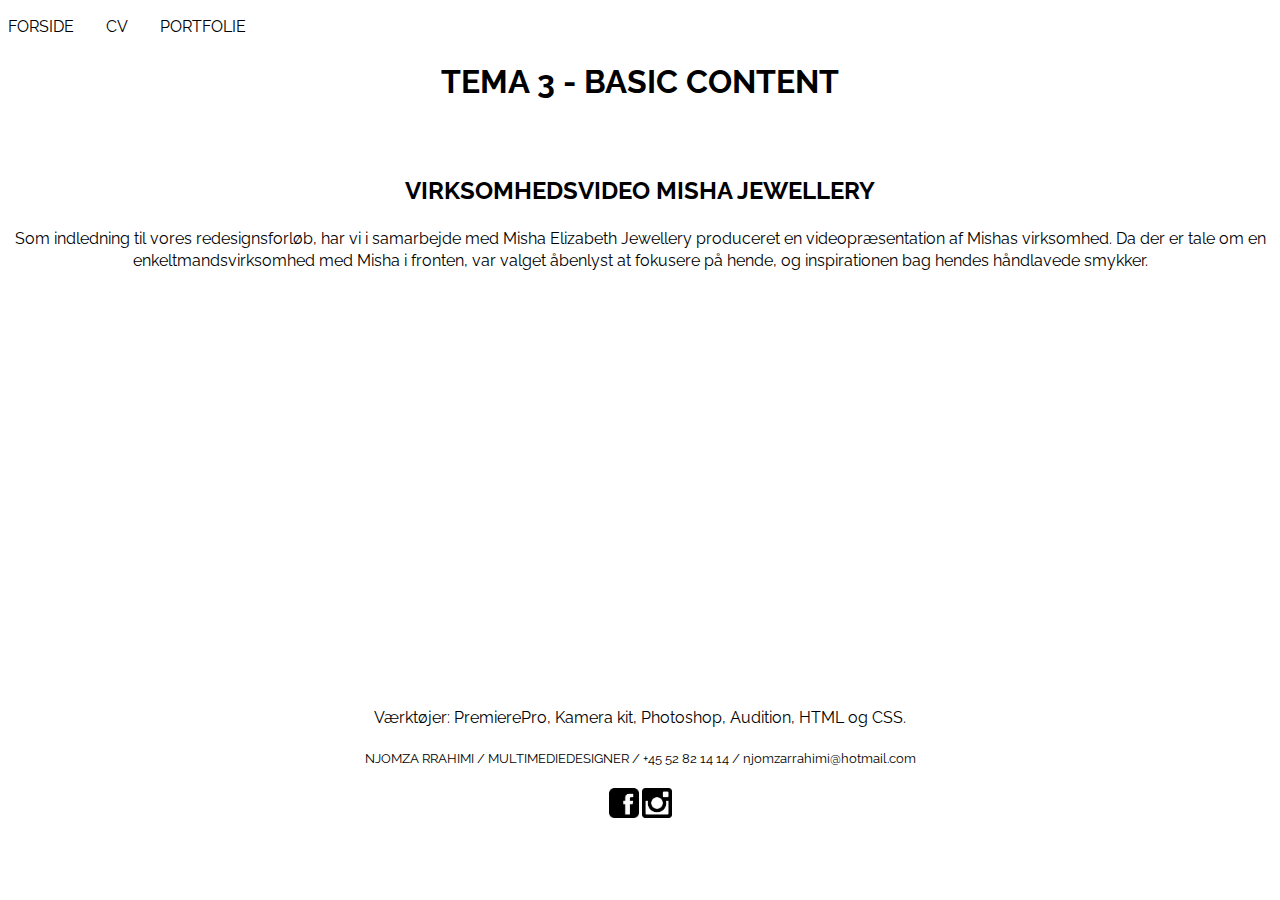
<file: portfolieeksamen/virksomhedsvideo.html>
<!doctype html>
<html lang="da">
    <head>
        <meta charset="utf-8">
        <meta name="viewport" content="width=device-width, intial-scale=1">
        <meta name="description" content>
    <link rel="stylesheet" href="style.css">
        <link href="https://fonts.googleapis.com/css?family=Raleway" rel="stylesheet">
        <title>Portfolio</title>
    </head>
    <body>
<header>
<nav>
    <ul>
      <li><a href="index.html">FORSIDE</a></li>
      <li class="dropdown"><a href="cv.html">CV</a>


      <li class="dropdown"><a href="#">PORTFOLIE</a>
        <ul class="dropdown-content">
          <li><a href="kea.html">KEA APP</a></li>
          <li><a href="joe.html">JOE AND THE JUICE APP</a></li>
          <li><a href="cph_dox.html">CPH DOX</a></li>
            <li><a href="virksomhedsvideo.html">VIRKSOMHEDSVIDEO</a></li>
            <li><a href="redesign.html">RE DESIGN</a></li>
            <li><a href="animation.html">ANIMATION</a></li>
            <li><a href="flat_design.html">FLAT DESIGN</a></li>
        </ul>
      </li>

    </ul>
  </nav>
    </header>
        <h1>TEMA 3 - BASIC CONTENT</h1>
    <h2>VIRKSOMHEDSVIDEO MISHA JEWELLERY</h2>
        <p>Som indledning til vores redesignsforløb, har vi i samarbejde med Misha Elizabeth Jewellery produceret en videopræsentation af Mishas virksomhed. Da der er tale om en enkeltmandsvirksomhed med Misha i fronten, var valget åbenlyst at fokusere på hende, og inspirationen bag hendes håndlavede smykker.</p>

        <div class="mishayoutube">
        <iframe width="560" height="315" src="https://www.youtube.com/embed/mkVeweT1naE?rel=0&amp;controls=0" frameborder="0" allow="autoplay; encrypted-media" allowfullscreen></iframe>
        </div>

        <p>Værktøjer: PremierePro, Kamera kit, Photoshop, Audition, HTML og CSS. </p>

        </body>
    <footer>
    <p>NJOMZA RRAHIMI / MULTIMEDIEDESIGNER / +45 52 82 14 14 / njomzarrahimi@hotmail.com</p>

    <p>
   <a href="https://www.facebook.com/xomxa"><img src="facebook.jpg" alt="facebook"></a>
    <a href="https://www.instagram.com/njomzarrahimi/"><img src="instagram.jpg" alt="instagram"></a>
    </p>
    </footer>
</html>
</file>
<file: portfolieeksamen/style.css>
/* Basis styles */


body{

      color: black;
    font-size: 1em;
    line-height: 1.4;
    font-family: arial;



/*
  max-width: 1200px;
  margin: 0 auto;
*/

}

a {
    text-decoration: none;
    color: black;
    font-family: 'Raleway', sans-serif;
}
h1 {
    font-family: 'Raleway', sans-serif;
    text-align: center;


}
h2 {
    font-family: 'Raleway', sans-serif;
    padding-top: 2em;
    text-align: center;
}
h3 {
    font-family: 'Raleway', sans-serif;
    text-align: center;

}

h4 {
    font-family: 'Raleway', sans-serif;
    text-align: center;

}

p {
    font-family: 'Raleway', sans-serif;
    text-align: center;
    margin-bottom: 20px;


}


/* Navigation */
nav a:hover{
    color: #ea8777;
}
nav ul{
  display: flex;
  justify-content: flex-start;
  flex-direction: row;
  list-style: none;
  padding-left: 0;

}
nav ul li {
    position: relative;
    padding-right: 2em;

}

.dropdown > ul {
    display: none;
    position: absolute;
    background-color: white;
    box-shadow: 0px 8px 16px 0px rgba(0,0,0,0.2);
    padding: 12px 16px;
    z-index: 1;
    padding: 1em;
}
.dropdown > ul li{
    white-space: nowrap;
    padding: 0 2em;
}

.dropdown:hover > ul {
    display: block;
}

#sectionwrapper {
    display: flex;
    flex-wrap: wrap;
    justify-content: center;
}
#top {
    display: flex;
    flex-wrap: wrap;
    justify-content: center;
}
#top img {
    width: 500px;
    height: 650px;
}
#top p {
    width: 750px;
}


footer{
    text-align: center;
    font-family: 'Raleway', sans-serif;
    font-size: 13px;
}

footer img{
    width: 30px;
    height: 30px;

}

img:hover {
    opacity: 0.7;
}

/*FORSIDE NAV*/
.sidenav {
    height: 100%;
    width: 0;
    position: fixed;
    z-index: 1;
    top: 0;
    left: 0;
/*    background-color: rgb(37, 41, 50);*/
    background-color: black;
    overflow-x: hidden;
    transition: 0.5s;
    padding-top: 60px;
}

.sidenav .closebtn {
    position: absolute;
    color: #818181;
    display: block;

    top: 0;
    right: 25px;
    font-size: 36px;
    margin-left: 50px;
    padding: 8px 8px 8px 32px;
    transition: 0.3s;
    cursor: pointer;

}

.sidenav.show {
    width: 300px;
}

.menubutton {
    position: absolute;
    top: 0;
    padding-left: 10px;

    font-size: 30px;
    cursor: pointer;
}

.sidenav a {
    padding: 8px 8px 8px 32px;
    text-decoration: none;
    font-size: 25px;
    color: #ea8777;
    display: block;
    transition: 0.3s;
}

.sidenav a:hover {
    color: #f1f1f1;
}

.sidenav .closebtn {
    position: absolute;
    top: 0;
    right: 25px;
    font-size: 36px;
    margin-left: 50px;
}

@media screen and (max-height: 450px) {
  .sidenav {padding-top: 15px;}
  .sidenav a {font-size: 18px;}
}

.forsidelogo {
    justify-content: center;
    display: flex;
}

.forsidelogo img {
    width: 60vw;
    height: 40vw;
    margin-bottom: 100px;
}
/* CV */

#cv_about .sectionwrapper{
    text-align: center;
}

#cv_about .cv_me{
    flex-basis: 500px;
    flex-grow: 1;
    text-align: center;
}

.cv_me p{
    font-family: 'Raleway', sans-serif;
    font-size: 18px;
}


.cv_work p{
    font-family: 'Raleway', sans-serif;
    font-size: 18px;
}

.mig img {
    margin-top: 100px;
}


/* KEA APP */
.keaapp {
    display: flex;
    justify-content: center;
}

.keaapp img {
    width: 55vw;
    height: 35vw;
}

.opgavekea {
    display: flex;
    justify-content: center;
}
.opgavekea img {
    width: 55vw;
    height: 35vw;
}
.loesningerkea {
    display: flex;
    justify-content: center;
}

.loesningerkea img {
    width: 55vw;
    height: 35vw;
}

#keaprototype iframe{
    display: block;
    margin: auto;
    margin-bottom: 100px;
}

/* JOE APP */

#joeprototype iframe{
    display: block;
    margin: auto;
    margin-bottom: 100px;
}

.joetegning {
    display: flex;
    justify-content: center;
    margin-bottom: 10px;
}

.joetegning img {
    width: 55vw;
    height: 35vw;
}

.joetegning2 {
    display: flex;
    justify-content: center;
}

.joetegning2 img {
    width: 55vw;
    height: 35vw;

}

/* CPH DOX */

.cphdox {
    justify-content: center;
    display: flex;
    margin-bottom: 100px;
}

/* RE DESIGN */

.redesign {
    align-items: center;
}

.mishaforsidegammel {
    display: flex;
   justify-content: center;

}

.mishaforsidegammel img {
    width: 55vw;
    height: 35vw;
}


.mishaforsideny img {
    width: 55vw;
    height: 35vw;

}

.mishaforsideny {
    display: flex;
   justify-content: center;

}

.mishadesigngammel {
    display: flex;
   justify-content: center;

}
.mishadesigngammel img {
    width: 55vw;
    height: 35vw;
    margin-bottom: 50px;

}

.mishadesignny img {
    width: 55vw;
    height: 35vw;

}
.mishadesignny {
    display: flex;
   justify-content: center;
    margin-bottom: 100px;

}


/* MISHA VIDEO */

.mishayoutube {
    justify-content: center;
    display: flex;
    margin-bottom: 100px;
}

/* ANIMATION */

.animationtegning {
    justify-content: center;
    display: flex;
}
.animationtegning img {
    width: 55vw;
    height: 35vw;
    margin-bottom: 10px;
}

.animationillustrator {
    justify-content: center;
    display: flex;
    margin-bottom: 10px;
}
.animationillustrator img {
    width: 55vw;
    height: 35vw;

}

.animation {
    justify-content: center;
    display: flex;
}
.animation img {
    width: 55vw;
    height: 35vw;
}

.animationnudes {
    justify-content: center;
    display: flex;
}
.animationnudes img {
    width: 55vw;
    height: 35vw;
    margin-bottom: 10px;
}

.animationvidstedu {
    justify-content: center;
    display: flex;
    margin-bottom: 10px;
}

.animationvidstedu img {
    width: 55vw;
    height: 35vw;
}

.animationbord {
    justify-content: center;
    display: flex;
}
.animationbord  img {
    width: 55vw;
    height: 35vw;
    margin-bottom: 100px;
}
/* FLAT DESIGN */

.flatdesign {
    justify-content: center;
    display: flex;
}
.flatdesign img {
    width: 55vw;
    height: 35vw;
   margin-bottom: 10px;
}

.flatdesigninfo {
    justify-content: center;
    display: flex;
}
.flatdesigninfo img {
    width: 55vw;
    height: 35vw;
   margin-bottom: 10px;
}
.stilart {
    justify-content: center;
    display: flex;
}
.stilart img {
    width: 55vw;
    height: 35vw;
    margin-bottom: 100px;
}

.moodboard {
    justify-content: center;
    display: flex;
}

.moodboard img {
    width: 55vw;
    height: 100vw;
    margin-bottom: 100px;
}
</file>
